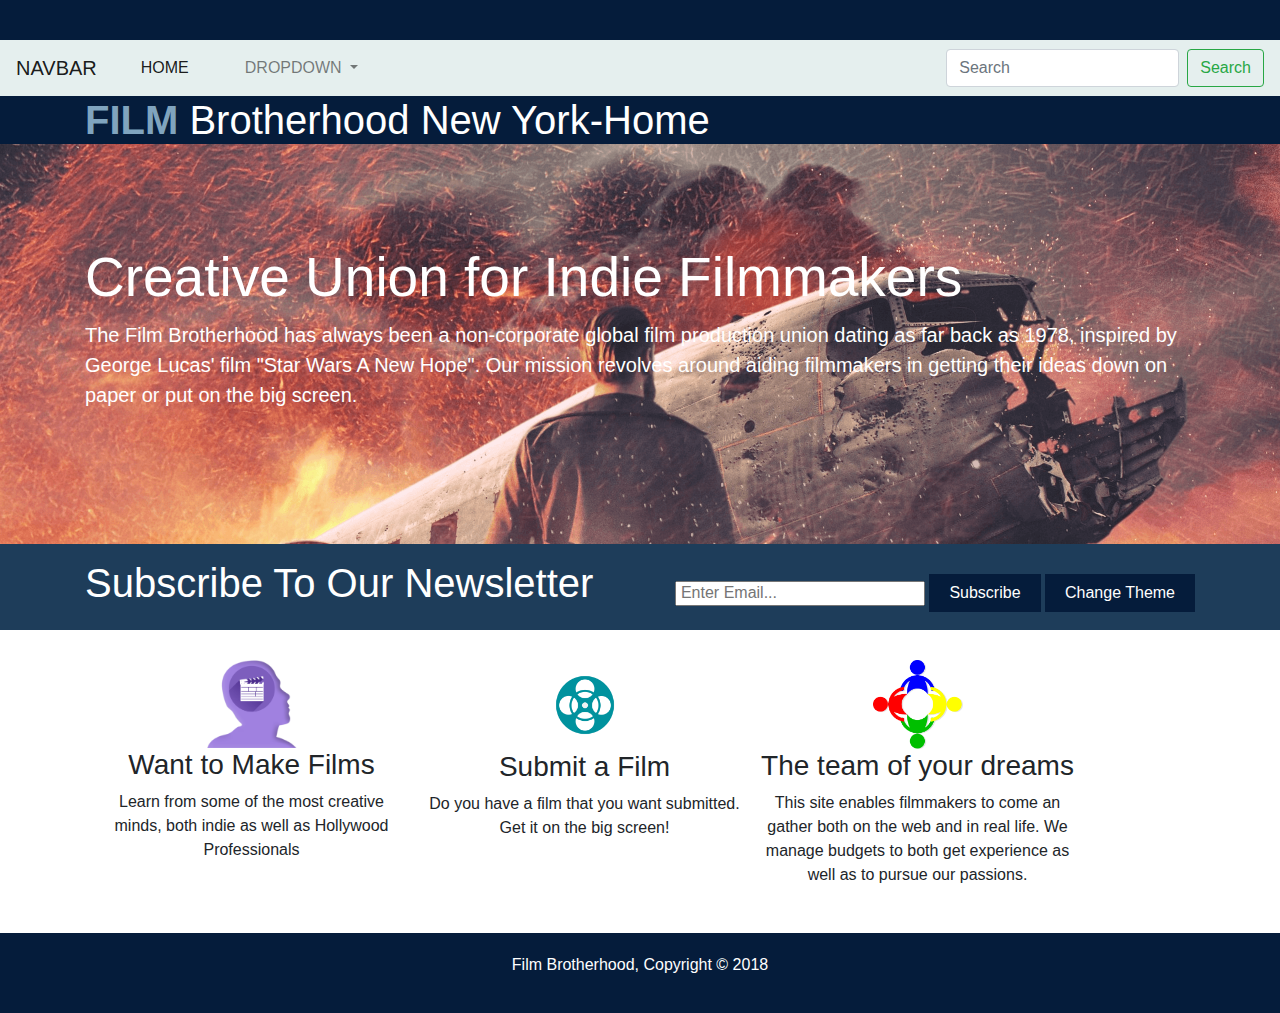
<file: index.html>
<!DOCTYPE html>
<html lang="en">
    <head>
        <meta charset="UTF-8">
        <meta charset="viewport" content="width=device-width, initial-scale=1, shrink-to-fit=no">
        <title>Film Brotherhood</title>
        <link rel="stylesheet" href="css/EdInependent.css">
             <!-- Bootstrap CSS -->
    <link rel="stylesheet" href="https://stackpath.bootstrapcdn.com/bootstrap/4.3.1/css/bootstrap.min.css" integrity="sha384-ggOyR0iXCbMQv3Xipma34MD+dH/1fQ784/j6cY/iJTQUOhcWr7x9JvoRxT2MZw1T" crossorigin="anonymous">
   
    </head>
    <body>
        
        <header class="bgcolor">
             <!--!!!!!!!!!!!!!BOOTSTRAP NAVBAR START!!!!!!!-------->
            <nav class="navbar navbar-expand-lg navbar-light">
  <a class="navbar-brand" href="#">Navbar</a>
  <button class="navbar-toggler" type="button" data-toggle="collapse" data-target="#navbarSupportedContent" aria-controls="navbarSupportedContent" aria-expanded="false" aria-label="Toggle navigation">
    <span class="navbar-toggler-icon"></span>
  </button>

  <div class="collapse navbar-collapse" id="navbarSupportedContent">
    <ul class="navbar-nav mr-auto">
      <li class="nav-item active">
        <a class="nav-link" href="index.html">Home <span class="sr-only">(current)</span></a>
      </li>
      
      </li>
      <li class="nav-item dropdown">
        <a class="nav-link dropdown-toggle" href="#" id="navbarDropdown" role="button" data-toggle="dropdown" aria-haspopup="true" aria-expanded="false">
          Dropdown
        </a>
        <div class="dropdown-menu" aria-labelledby="navbarDropdown">
          <a class="dropdown-item" href="index.html">Home</a>
          <a class="dropdown-item" href="services.html">Services</a>
          <a class="dropdown-item" href="about.html">About</a>
          <div class="dropdown-divider"></div>
        </div>
      </li>
    </ul>
    <form class="form-inline my-2 my-lg-0">
      <input class="form-control mr-sm-2" type="search" placeholder="Search" aria-label="Search">
      <button class="btn btn-outline-success my-2 my-sm-0" type="submit">Search</button>
    </form>
  </div>
</nav>
             <!--!!!!!!!!!!!!!BOOTSTRAP NAVBAR END!!!!!!!-------->
             
            <div class="container">
                <div id="branding">
                <h1><span class="highlight">FILM</span> Brotherhood New York-Home</h1>
            </div>
            
            </div>
        </header>
        <section>     
            <section id="showcase">
            <div class="container">
                <h1>Creative Union for Indie Filmmakers</h1>
                <p>The Film Brotherhood has always been a non-corporate global film production union
                        dating as far back as 1978, inspired by George Lucas' film "Star Wars A New Hope". Our
                        mission revolves around aiding filmmakers in getting their ideas down on paper or put
                        on the big screen.
                        </p>
            </div>
        </section>
            <section id="newsletter" class="bgcolor2" >
            <div class="container">
                <h1>Subscribe To Our Newsletter</h1>
                <form>
                    <input type="email" placeholder="Enter Email...">
                    <button type="button" class="button_1">Subscribe</button>
                    <button type="button" class="button_2" class="bgcolor" onclick="color" class="button_2">Change Theme</button>
                     <!--jQuery button-->  
                    <!--<button type="submit" class="button_1" id="hide">Purge </button>-->
                </form>
            </div>
        </section>
            <section id="boxes">
            <div class="container">
                <div class="box">
                    <img src="images/idealogo.png">
                    <h3>Want to Make Films</h3>
                    <p>Learn from some of the most creative minds, both indie as well as Hollywood Professionals</p>
                </div>
                <div class="box">
                    <img src="images/submitlogo.png">
                    <h3>Submit a Film</h3>
                        <p>Do you have a film that you want submitted. Get it on the big screen!</p>
                </div>
                <div class="box">
                    <img src="images/teamlogo.png">
                    <h3>The team of your dreams</h3>
                        <p>This site enables filmmakers to come an gather both on the web and in real life. We manage budgets to both get experience as well as to pursue our passions.</p>
                </div>
            </div>
        </section>
        </section>
        <footer class="bgcolor3">
            <p>Film Brotherhood, Copyright &copy; 2018</p>
        </footer>
         
         <!--JQUERY SCRIPT-->
     <script src="https://ajax.googleapis.com/ajax/libs/jquery/3.3.1/jquery.min.js"></script>
     
         <!-- Optional JavaScript -->
    <!-- jQuery first, then Popper.js, then Bootstrap JS -->
<script src="https://cdnjs.cloudflare.com/ajax/libs/popper.js/1.14.7/umd/popper.min.js" integrity="sha384-UO2eT0CpHqdSJQ6hJty5KVphtPhzWj9WO1clHTMGa3JDZwrnQq4sF86dIHNDz0W1" crossorigin="anonymous"></script>
<script src="https://stackpath.bootstrapcdn.com/bootstrap/4.3.1/js/bootstrap.min.js" integrity="sha384-JjSmVgyd0p3pXB1rRibZUAYoIIy6OrQ6VrjIEaFf/nJGzIxFDsf4x0xIM+B07jRM" crossorigin="anonymous"></script>
    
    <script src = "js/Edjava.js"></script>
    </body>
</html>
</file>
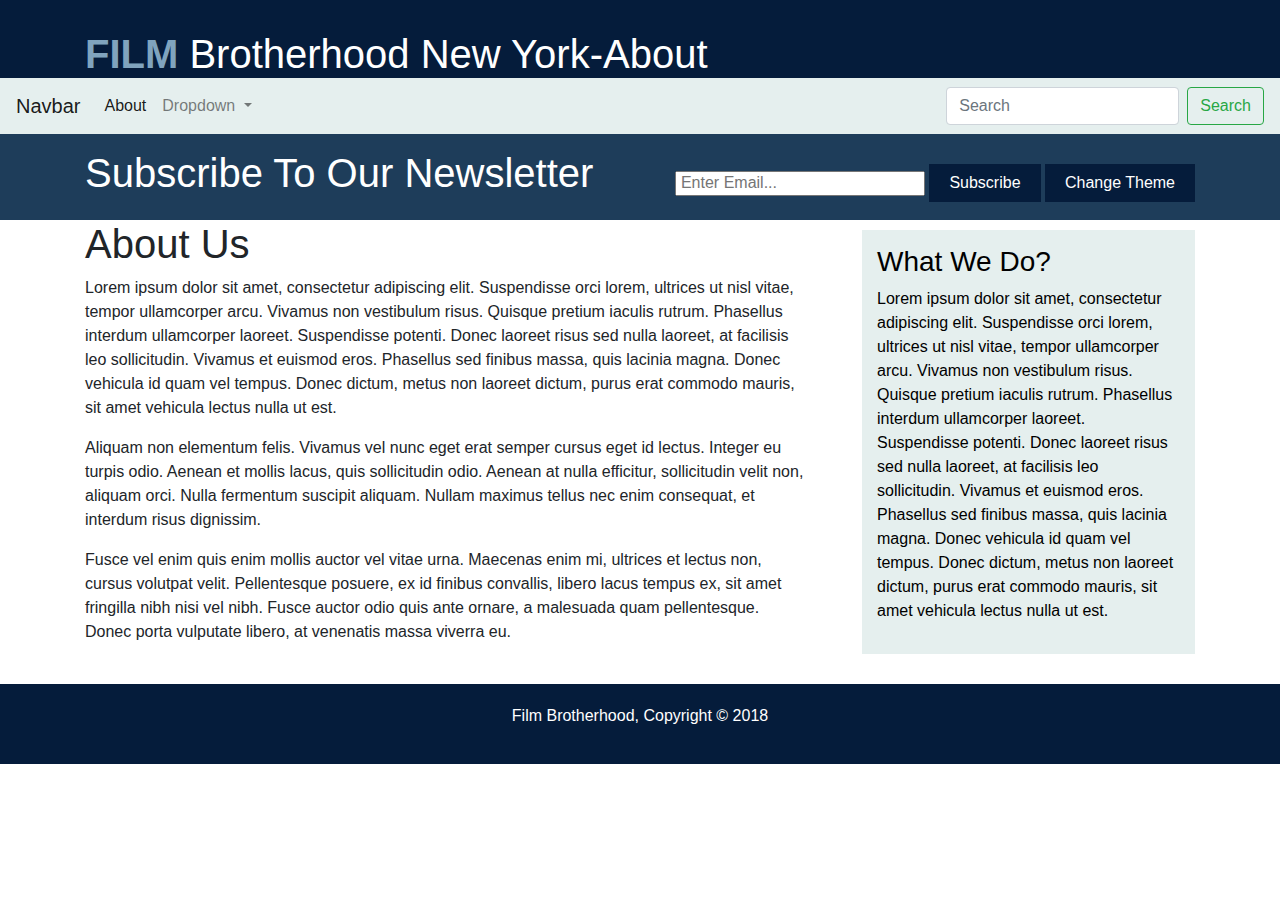
<file: about.html>
<!DOCTYPE html>
<html lang="en">
    <head>
        <meta charset="UTF-8">
        <meta charset="viewport" content="width=device-width, initial-scale=1, shrink-to-fit=no">
        <title>Film Brotherhood</title>
        <link rel="stylesheet" href="css/EdInependent.css">
        <!-- Bootstrap CSS -->
    <link rel="stylesheet" href="https://stackpath.bootstrapcdn.com/bootstrap/4.3.1/css/bootstrap.min.css" integrity="sha384-ggOyR0iXCbMQv3Xipma34MD+dH/1fQ784/j6cY/iJTQUOhcWr7x9JvoRxT2MZw1T" crossorigin="anonymous">
    
    </head>
    <body>
        
        <header class="bgcolor">
            <div class="container">
                <div id="branding">
                <h1><span class="highlight">FILM</span> Brotherhood New York-About</h1>
            </div>
            <div class="container">
            </div>
        </header>
        <section>
        <!--!!!!!!!!!!!!!BOOTSTRAP NAVBAR START!!!!!!!-------->
            <nav class="navbar navbar-expand-lg navbar-light">
  <a class="navbar-brand" href="#">Navbar</a>
  <button class="navbar-toggler" type="button" data-toggle="collapse" data-target="#navbarSupportedContent" aria-controls="navbarSupportedContent" aria-expanded="false" aria-label="Toggle navigation">
    <span class="navbar-toggler-icon"></span>
  </button>

  <div class="collapse navbar-collapse" id="navbarSupportedContent">
    <ul class="navbar-nav mr-auto">
      <li class="nav-item active">
        <a class="nav-link" href="about.html">About <span class="sr-only">(current)</span></a>
      </li>
      <li class="nav-item dropdown">
        <a class="nav-link dropdown-toggle" href="#" id="navbarDropdown" role="button" data-toggle="dropdown" aria-haspopup="true" aria-expanded="false">
          Dropdown
        </a>
        <div class="dropdown-menu" aria-labelledby="navbarDropdown">
          <a class="dropdown-item" href="index.html">Home</a>
          <a class="dropdown-item" href="services.html">Services</a>
          <a class="dropdown-item" href="about.html">About</a>
          <div class="dropdown-divider"></div>
        </div>
      </li>
      <li class="nav-item">
        <a class="nav-link disabled" href="#" tabindex="-1" aria-disabled="true"></a>
      </li>
    </ul>
    <form class="form-inline my-2 my-lg-0">
      <input class="form-control mr-sm-2" type="search" placeholder="Search" aria-label="Search">
      <button class="btn btn-outline-success my-2 my-sm-0" type="submit">Search</button>
    </form>
  </div>
</nav>
        <!--!!!!!!!!!!!!!BOOTSTRAP NAVBAR END!!!!!!!-------->
        
        <section id="newsletter" class="bgcolor2">
            <div class="container">
                <h1>Subscribe To Our Newsletter</h1>
                <form>
                    <input type="email" placeholder="Enter Email...">
                    <button type="button" class="button_1">Subscribe</button>
                    <button type="button" class="button_2">Change Theme</button>
                    <!--jQuery button-->              
                    <!--<button type="submit" class="button_1" id="hide">Purge </button>-->
                </form>
            </div>
        </section>
        
        <section id="main">
            <div class="container">
                <article id="main-col">
                    <h1 class="page-title">About Us</h1>
                    <p>Lorem ipsum dolor sit amet, consectetur adipiscing elit. Suspendisse orci lorem, ultrices ut nisl vitae, tempor ullamcorper arcu. Vivamus non vestibulum risus. Quisque pretium iaculis rutrum. Phasellus interdum ullamcorper laoreet. Suspendisse potenti. Donec laoreet risus sed nulla laoreet, at facilisis leo sollicitudin. Vivamus et euismod eros. Phasellus sed finibus massa, quis lacinia magna. Donec vehicula id quam vel tempus. Donec dictum, metus non laoreet dictum, purus erat commodo mauris, sit amet vehicula lectus nulla ut est.
                        </p>
                    <p>Aliquam non elementum felis. Vivamus vel nunc eget erat semper cursus eget id lectus. Integer eu turpis odio. Aenean et mollis lacus, quis sollicitudin odio. Aenean at nulla efficitur, sollicitudin velit non, aliquam orci. Nulla fermentum suscipit aliquam. Nullam maximus tellus nec enim consequat, et interdum risus dignissim.
                        </p>
                    <p>Fusce vel enim quis enim mollis auctor vel vitae urna. Maecenas enim mi, ultrices et lectus non, cursus volutpat velit. Pellentesque posuere, ex id finibus convallis, libero lacus tempus ex, sit amet fringilla nibh nisi vel nibh. Fusce auctor odio quis ante ornare, a malesuada quam pellentesque. Donec porta vulputate libero, at venenatis massa viverra eu. </p>
                        </p>
                </article>

                <aside id="sidebar">
                    <div class="dark">
                    <h3>What We Do?</h3>
                    <p>Lorem ipsum dolor sit amet, consectetur adipiscing elit. Suspendisse orci lorem, ultrices ut nisl vitae, tempor ullamcorper arcu. Vivamus non vestibulum risus. Quisque pretium iaculis rutrum. Phasellus interdum ullamcorper laoreet. Suspendisse potenti. Donec laoreet risus sed nulla laoreet, at facilisis leo sollicitudin. Vivamus et euismod eros. Phasellus sed finibus massa, quis lacinia magna. Donec vehicula id quam vel tempus. Donec dictum, metus non laoreet dictum, purus erat commodo mauris, sit amet vehicula lectus nulla ut est.</p>
                </div>
                </aside>
            </div>
        </section>
        </section>
        <footer class="bgcolor3">
            <p>Film Brotherhood, Copyright &copy; 2018</p>
        </footer>
        <!--JQUERY SCRIPT-->
     <script src="https://ajax.googleapis.com/ajax/libs/jquery/3.3.1/jquery.min.js"></script>
         <!-- Optional JavaScript -->
    <!-- jQuery first, then Popper.js, then Bootstrap JS -->
<script src="https://cdnjs.cloudflare.com/ajax/libs/popper.js/1.14.7/umd/popper.min.js" integrity="sha384-UO2eT0CpHqdSJQ6hJty5KVphtPhzWj9WO1clHTMGa3JDZwrnQq4sF86dIHNDz0W1" crossorigin="anonymous"></script>
<script src="https://stackpath.bootstrapcdn.com/bootstrap/4.3.1/js/bootstrap.min.js" integrity="sha384-JjSmVgyd0p3pXB1rRibZUAYoIIy6OrQ6VrjIEaFf/nJGzIxFDsf4x0xIM+B07jRM" crossorigin="anonymous"></script>
    
    <script src = "js/Edjava.js"></script>
    </body>
</html>
</file>
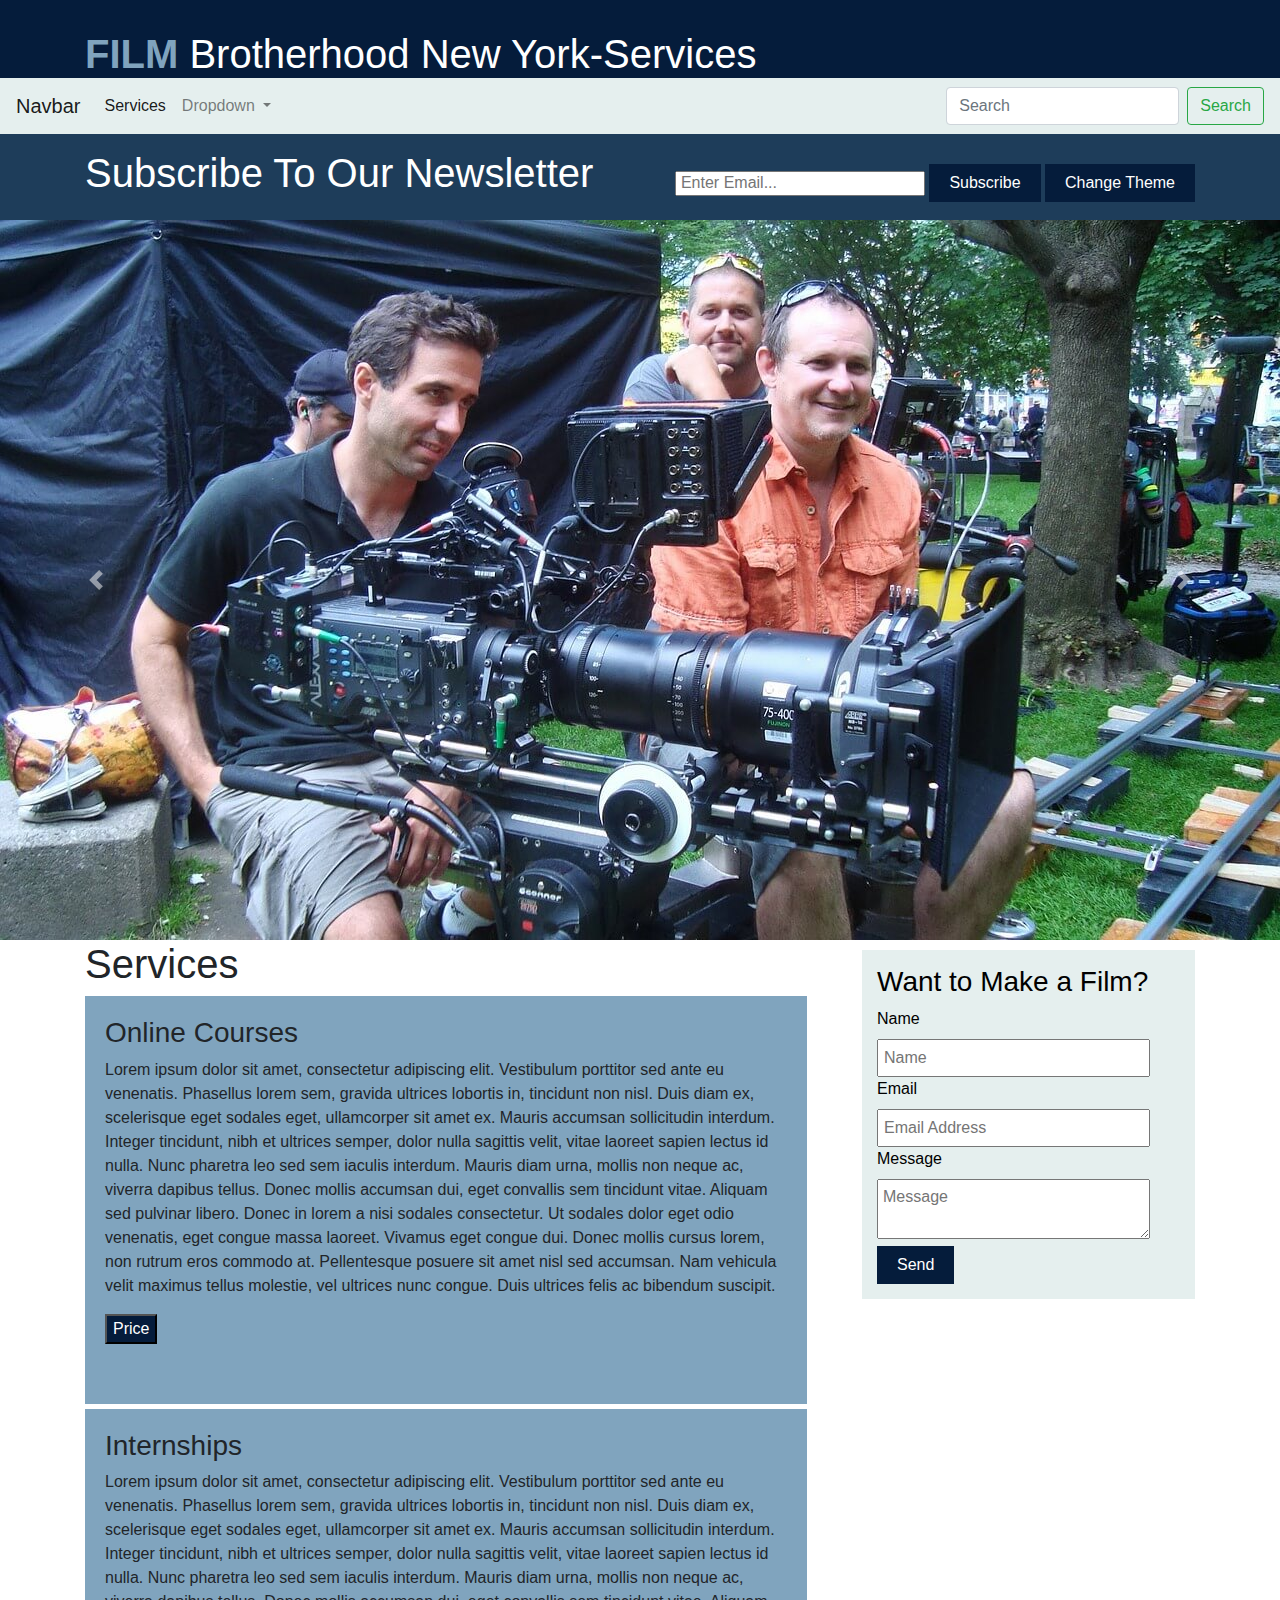
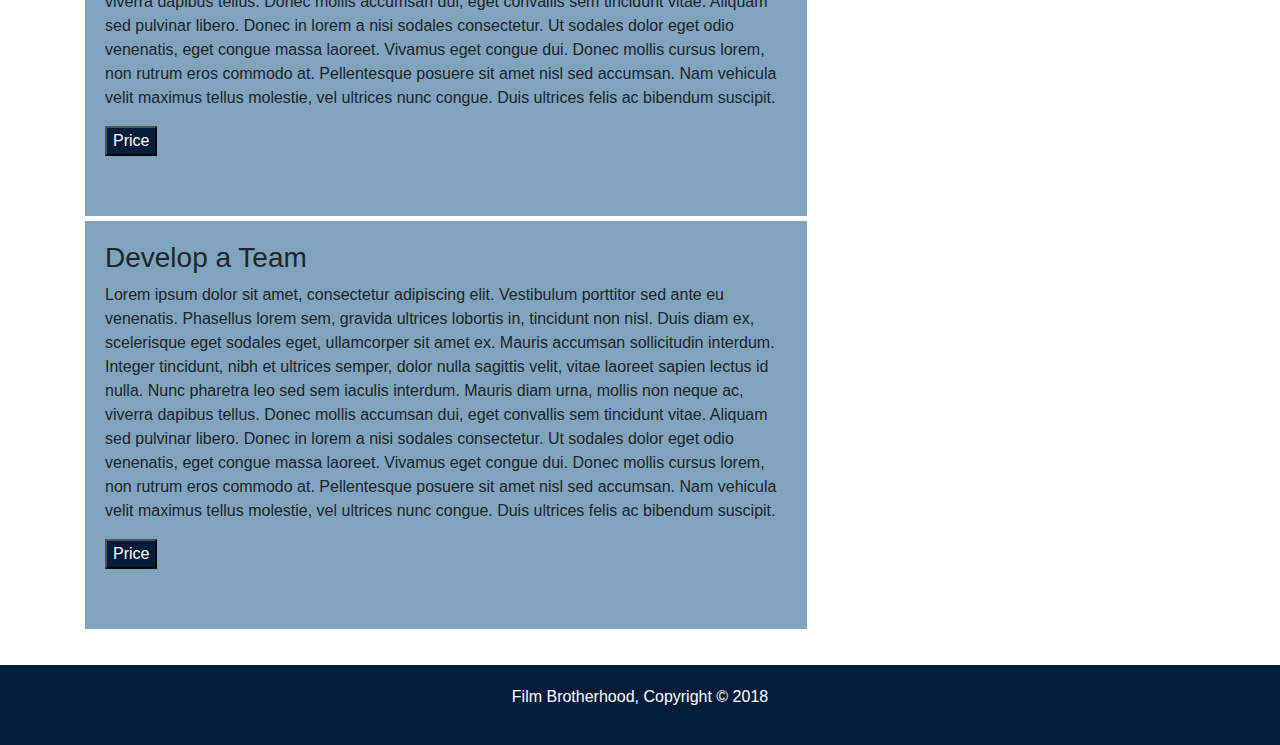
<file: services.html>
<!DOCTYPE html>
<html lang="en">
    <head>
        <meta charset="UTF-8">
        <meta charset="viewport" content="width=device-width, initial-scale=1, shrink-to-fit=no">
        <title>Film Brotherhood</title>
        <link rel="stylesheet" href="css/EdInependent.css">
        <!-- Bootstrap CSS -->
    <link rel="stylesheet" href="https://stackpath.bootstrapcdn.com/bootstrap/4.3.1/css/bootstrap.min.css" integrity="sha384-ggOyR0iXCbMQv3Xipma34MD+dH/1fQ784/j6cY/iJTQUOhcWr7x9JvoRxT2MZw1T" crossorigin="anonymous">
    
    </head>
    <body>
        
        <header class="bgcolor">
            <div class="container">
                <div id="branding">
                <h1><span class="highlight">FILM</span> Brotherhood New York-Services</h1>
            </div>
             
            <div class="container">
            </div>
            
        </header>
        <section id="hide">
        <!--!!!!!!!!!!!!!BOOTSTRAP NAVBAR START!!!!!!!-------->
            <nav class="navbar navbar-expand-lg navbar-light">
  <a class="navbar-brand" href="#">Navbar</a>
  <button class="navbar-toggler" type="button" data-toggle="collapse" data-target="#navbarSupportedContent" aria-controls="navbarSupportedContent" aria-expanded="false" aria-label="Toggle navigation">
    <span class="navbar-toggler-icon"></span>
  </button>

  <div class="collapse navbar-collapse" id="navbarSupportedContent">
    <ul class="navbar-nav mr-auto">
      <li class="nav-item active">
        <a class="nav-link" href="services.html">Services <span class="sr-only">(current)</span></a>
      </li>
     
      <li class="nav-item dropdown">
        <a class="nav-link dropdown-toggle" href="#" id="navbarDropdown" role="button" data-toggle="dropdown" aria-haspopup="true" aria-expanded="false">
          Dropdown
        </a>
        <div class="dropdown-menu" aria-labelledby="navbarDropdown">
          <a class="dropdown-item" href="index.html">Home</a>
          <a class="dropdown-item" href="services.html">Services</a>
          <a class="dropdown-item" href="about.html">About</a>
          <div class="dropdown-divider"></div>
        </div>
      </li>
      <li class="nav-item">
        <a class="nav-link disabled" href="#" tabindex="-1" aria-disabled="true"></a>
      </li>
    </ul>
    <form class="form-inline my-2 my-lg-0">
      <input class="form-control mr-sm-2" type="search" placeholder="Search" aria-label="Search">
      <button class="btn btn-outline-success my-2 my-sm-0" type="submit">Search</button>
    </form>
  </div>
</nav>
        <!--!!!!!!!!!!!!!BOOTSTRAP NAVBAR END!!!!!!!-------->
        
        <section id="newsletter" class="bgcolor2">
            <div class="container">
                <h1>Subscribe To Our Newsletter</h1>
                <form>
                    <input type="email" placeholder="Enter Email...">
                    <button type="button" class="button_1">Subscribe</button>
                    <button type="button" class="button_2">Change Theme</button>
                     <!--jQuery button-->  
                  <!--  <button type="submit" class="button_1" id="hide">Purge </button> -->
                </form>
            </div>
        </section>
        
        <!--!!!!!!!!!!!!!BOOTSTRAP CAROUSEL START!!!!!!!-------->
        <div id="carouselExampleControls" class="carousel slide" data-ride="carousel">
  <div class="carousel-inner">
    <div class="carousel-item active">
      <img class="d-block w-100" src="images/Film Crew.jpg" alt="First slide">
    </div>
    <div class="carousel-item">
      <img class="d-block w-100" src="images/Film Production.png" alt="Second slide">
    </div>
    <div class="carousel-item">
      <img class="d-block w-100" src="images/Lone Camera.jpg" alt="Third slide">
    </div>
  </div>
  <a class="carousel-control-prev" href="#carouselExampleControls" role="button" data-slide="prev">
    <span class="carousel-control-prev-icon" aria-hidden="true"></span>
    <span class="sr-only">Previous</span>
  </a>
  <a class="carousel-control-next" href="#carouselExampleControls" role="button" data-slide="next">
    <span class="carousel-control-next-icon" aria-hidden="true"></span>
    <span class="sr-only">Next</span>
  </a>
</div>
        <!--!!!!!!!!!!!!!BOOTSTRAP CAROUSEL END!!!!!!!-------->
        
        <section id="main">
            <div class="container">
                <article id="main-col">
                    <h1 class="page-title">Services</h1>
                  <ul id="services">
                        <li>
                            <h3>Online Courses</h3>
                            <p>Lorem ipsum dolor sit amet, consectetur adipiscing elit. Vestibulum porttitor sed ante eu venenatis. Phasellus lorem sem, gravida ultrices lobortis in, tincidunt non nisl. Duis diam ex, scelerisque eget sodales eget, ullamcorper sit amet ex. Mauris accumsan sollicitudin interdum. Integer tincidunt, nibh et ultrices semper, dolor nulla sagittis velit, vitae laoreet sapien lectus id nulla. Nunc pharetra leo sed sem iaculis interdum. Mauris diam urna, mollis non neque ac, viverra dapibus tellus. Donec mollis accumsan dui, eget convallis sem tincidunt vitae. Aliquam sed pulvinar libero. Donec in lorem a nisi sodales consectetur. Ut sodales dolor eget odio venenatis, eget congue massa laoreet. Vivamus eget congue dui. Donec mollis cursus lorem, non rutrum eros commodo at. Pellentesque posuere sit amet nisl sed accumsan. Nam vehicula velit maximus tellus molestie, vel ultrices nunc congue. Duis ultrices felis ac bibendum suscipit.</p>
                        <button type="button" class="animate1">Price</button>
                            <div class="free1"><p>SUBSCRIBE!!!</p></div>
                        </li>
                        <li>
                                <h3>Internships</h3>
                                <p>Lorem ipsum dolor sit amet, consectetur adipiscing elit. Vestibulum porttitor sed ante eu venenatis. Phasellus lorem sem, gravida ultrices lobortis in, tincidunt non nisl. Duis diam ex, scelerisque eget sodales eget, ullamcorper sit amet ex. Mauris accumsan sollicitudin interdum. Integer tincidunt, nibh et ultrices semper, dolor nulla sagittis velit, vitae laoreet sapien lectus id nulla. Nunc pharetra leo sed sem iaculis interdum. Mauris diam urna, mollis non neque ac, viverra dapibus tellus. Donec mollis accumsan dui, eget convallis sem tincidunt vitae. Aliquam sed pulvinar libero. Donec in lorem a nisi sodales consectetur. Ut sodales dolor eget odio venenatis, eget congue massa laoreet. Vivamus eget congue dui. Donec mollis cursus lorem, non rutrum eros commodo at. Pellentesque posuere sit amet nisl sed accumsan. Nam vehicula velit maximus tellus molestie, vel ultrices nunc congue. Duis ultrices felis ac bibendum suscipit.</p>
                            <button type="button" class="animate2">Price</button>
                            <div class="free2"><p>PRICE IS...!!!</p></div>
                        </li>
                        <li>
                                <h3>Develop a Team</h3>
                                <p>Lorem ipsum dolor sit amet, consectetur adipiscing elit. Vestibulum porttitor sed ante eu venenatis. Phasellus lorem sem, gravida ultrices lobortis in, tincidunt non nisl. Duis diam ex, scelerisque eget sodales eget, ullamcorper sit amet ex. Mauris accumsan sollicitudin interdum. Integer tincidunt, nibh et ultrices semper, dolor nulla sagittis velit, vitae laoreet sapien lectus id nulla. Nunc pharetra leo sed sem iaculis interdum. Mauris diam urna, mollis non neque ac, viverra dapibus tellus. Donec mollis accumsan dui, eget convallis sem tincidunt vitae. Aliquam sed pulvinar libero. Donec in lorem a nisi sodales consectetur. Ut sodales dolor eget odio venenatis, eget congue massa laoreet. Vivamus eget congue dui. Donec mollis cursus lorem, non rutrum eros commodo at. Pellentesque posuere sit amet nisl sed accumsan. Nam vehicula velit maximus tellus molestie, vel ultrices nunc congue. Duis ultrices felis ac bibendum suscipit.</p>
                            <button type="button" class="animate3">Price</button>
                            <div class="free3"><p>FREE!!!</p></div>
                        </li>
                  </ul>  
                </article>

                <aside id="sidebar">
                    <div class="dark">
                    <h3>Want to Make a Film?</h3>
                    <form class="quote">
                        <div>
                            <label>Name</label><br>
                            <input type="text" placeholder="Name">
                        </div>
                        <div>
                            <label>Email</label><br>
                            <input type="text" placeholder="Email Address">
                            </div>
                        <div>
                            <label>Message</label><br>
                            <textarea placeholder="Message"></textarea>
                        </div>
                        <button class="button_1">Send</button>

                    </form>
                </div>
                </aside>
            </div>
        </section>
        </section>
        <footer class="bgcolor3">
            <p>Film Brotherhood, Copyright &copy; 2018</p>
        </footer>
         
         <!--JQUERY SCRIPT-->
     <script src="https://ajax.googleapis.com/ajax/libs/jquery/3.3.1/jquery.min.js"></script>
         <!-- Optional JavaScript -->
    
    <!-- jQuery first, then Popper.js, then Bootstrap JS -->

<script src="https://cdnjs.cloudflare.com/ajax/libs/popper.js/1.14.7/umd/popper.min.js" integrity="sha384-UO2eT0CpHqdSJQ6hJty5KVphtPhzWj9WO1clHTMGa3JDZwrnQq4sF86dIHNDz0W1" crossorigin="anonymous"></script>
<script src="https://stackpath.bootstrapcdn.com/bootstrap/4.3.1/js/bootstrap.min.js" integrity="sha384-JjSmVgyd0p3pXB1rRibZUAYoIIy6OrQ6VrjIEaFf/nJGzIxFDsf4x0xIM+B07jRM" crossorigin="anonymous"></script>
    
    <script src = "js/Edjava.js"></script>
    </body>
</html>
</file>
<file: css/EdInependent.css>
body{
    font-family: Ariel, Helvetica, sans-serif;
    font-size:15px;
    line-height:1.5;
    /*font:15px/1.5 Arial, Helvetica, sanss-serif;This cuts off first three
    for smaller code */
    padding:0 ;
    margin: 0;
    background-color: #e5efee;
}
nav {
    background-color: #e5efee;
    width:100%;
}

/* Influences the container class. It is the global*/
.container{
    width:80%;
    margin: auto;
    overflow:hidden;
}
ul{
    margin:0;
    padding:0;
}

.button_1{
    height:38px;
    background:#051C3B;
    border:none;
    padding-left: 20px;
    padding-right: 20px;
    color:#ffffff
}
.button_2{
    height:38px;
    background:#051C3B;
    border:none;
    padding-left: 20px;
    padding-right: 20px;
    color:#ffffff
}
/*.bgcolor{
    background-color: white;
    }*/

.dark{
    padding:15px;
    background:#E5EFEE;
    color:black;
    margin:auto;
    margin-top:10px;
    margin-bottom:10px;
}
.free1 , .free2 , .free3 {
    opacity: 0;
}
.animate1 , .animate2 , .animate3 {
    background:#051C3B;
    color:#ffffff;
}
/*Header*/
header{
    background: #051C3B;
    color:#ffffff;
    padding-top:30px;
    min-width: height 70px;
    border-bottom:#57859C;
}
header a{
    color:#ffffff;
    text-decoration:none;
    text-transform:uppercase;
    font-size:16px;
}


header li{
    display:inline;
   /* float: left; This command causes error with display:inline will need to find out whether to delete float or not*/
    padding: 0 20px 0 20px;
}

header #branding{
    float:left;
}

header #branding h1{
    margin: 0;
}

header nav{
    float:right;
    margin-top: 10px;
}

header .highlight, header .current a{
    color:#80A4BE;
    font-weight:bold;
}

header a:hover{
    color:#cccccc;
    font-weight:bold;
}

/* Showcase */
#showcase{
    min-height: 400px;
    background-image:url("../images/Onfireset.png"); /*When I input no-repeat image does not appear?*/
    background-size:cover;
    background-repeat:no-repeat;
    text-align:contain;
    color:#ffffff;
} 
#showcase h1{
    margin-top:100px;
    font-size: 55px;
    margin-bottom:10px;
}
#showcase p{
    font-size:20px;
}

/* newsletter*/
#newsletter{
    padding:15px;
    color:#ffffff;
    background:#1E3D5A

}
#newsletter h1{
    float:left;
}
#newsletter form {
    float:right;
    margin-top: 15px;
}

#newsletter input[type="email"]{
    padding:4px;
    height:25px;
    width: 250px;
}

/*Boxes*/

#boxes{
    margin-top:20px;
}
#boxes .box{
    float:left;
    text-align:center;
    width:30%;
    padding:10px;
    margin:auto;
}
#boxes .box img{
    width:90px;
}

/*Sidebar*/
aside#sidebar {
    float:right;
    width:30%;
    margin-top:10px;
    margin:auto;
}
aside#sidebar .quote input, aside#sidebar .quote textarea{
    width:90%;
    padding:5px;
}
/*Main-col*/
article#main-col{
    float:left;
    width:65%;
}

/* Services */
ul#services li{
    list-style:none;
    padding:20px;
    border:#57859C;
    margin-bottom:5px;
    background: #80A4BE;
    

}
footer{
    padding:20px;
    margin-top:20px;
    color:#ffffff;
    background-color:#051C3B;
    text-align: center;
}
/*Media Queries*/
@media(max-width: 768px){
    header #branding,
    header nav,
    header nav li
    #newletter h1,
    #newsletter form,
    #boxs .box,
    article#maincol,
    aside#sidebar
{
        float:none;
        text-align:center;
        width:100%;
        margin:auto;
    }
    header{
        padding-bottom:20px;
    }
    #showcase h1{
        margin-top:40px;

    }

    #newletter button, .quote button{
        display:block;
        width:100%;
    }
    #newsletter form input[type="email"], .quote input, .quote textarea{
    width:100%;
    margin-bottom:5px;
    }
    .dark{
    padding:15px;
    background:#E5EFEE;
    color:black;
    margin-top:10px;
    margin-bottom:10px;
    }
}
</file>
